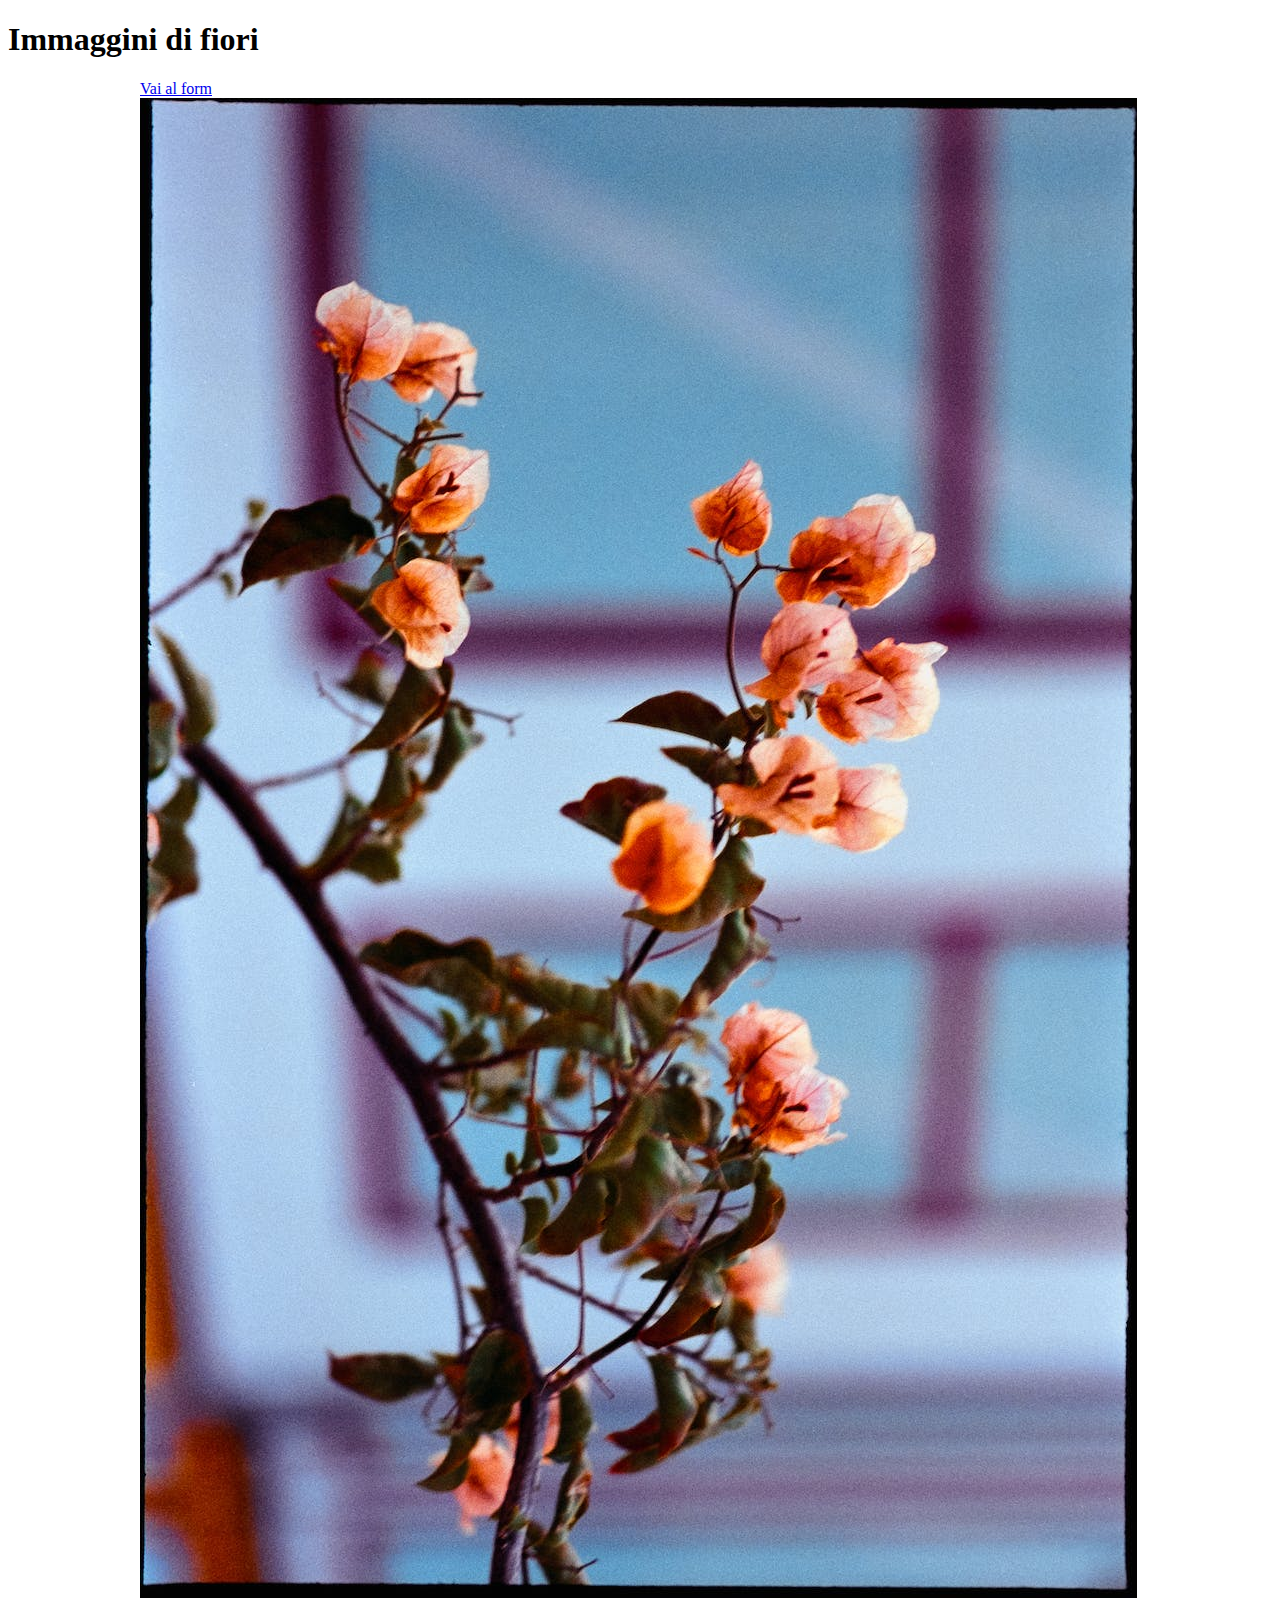
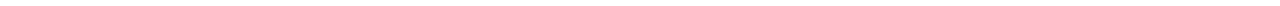
<file: index.html>
<!DOCTYPE html>
<html lang="en">
<head>
    <meta charset="UTF-8">
    <meta http-equiv="X-UA-Compatible" content="IE=edge">
    <meta name="viewport" content="width=device-width, initial-scale=1.0">
    <title>Fiori Bellissimi</title>
    <link href="static/css/style.css" rel="stylesheet">
</head>
<body>
    <h1>Immaggini di fiori</h1>
    <div class="container">
        <a href="contatti.html">Vai al form</a>
        <img src="static/images/fiori.jpeg" class="responsive_img">
    </div>
</body>
</html>
</file>
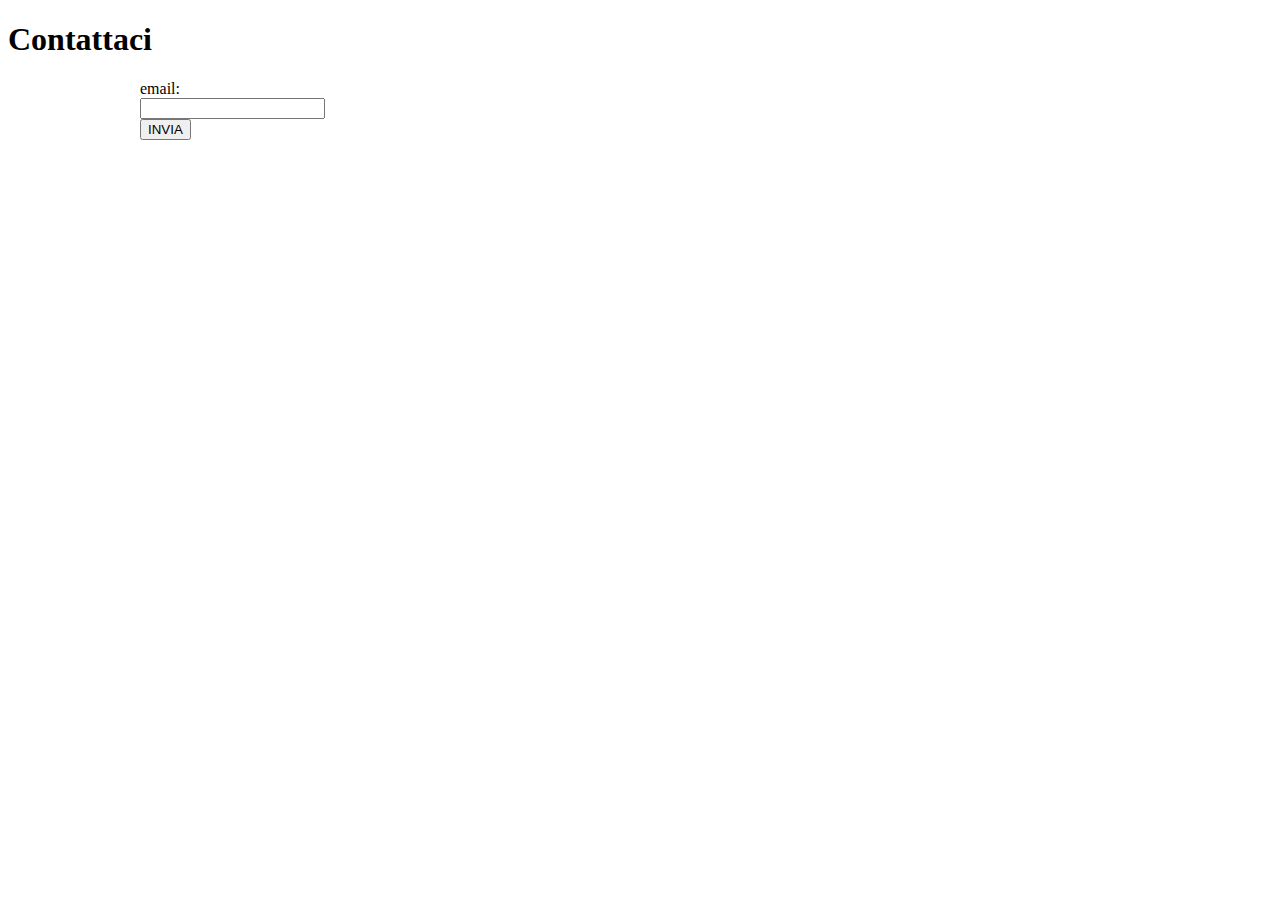
<file: contatti.html>
<!DOCTYPE html>
<html lang="en">
<head>
    <meta charset="UTF-8">
    <meta http-equiv="X-UA-Compatible" content="IE=edge">
    <meta name="viewport" content="width=device-width, initial-scale=1.0">
    <link href="static/css/style.css" rel="stylesheet">
    <title>Document</title>
</head>
<body>
    <h1>Contattaci</h1>
    <div class="container">
        <div class="fieldWrapper">
            <label for="email_field">
                email:
            </label>
            <div class="field">
                <input type="text" name="email" id="email_field" />
            </div>
        </div>
        <div class="fieldWrapper">
            <div class="field">
                <button type="submit">INVIA</button>
            </div>
        </div>
    </div>
    
</body>
</html>
</file>
<file: static/css/style.css>
.container{
    max-width: 1000px;
    margin: auto;
}

.responsive_img{
    display: block;
    max-width: 100%;
}
</file>
